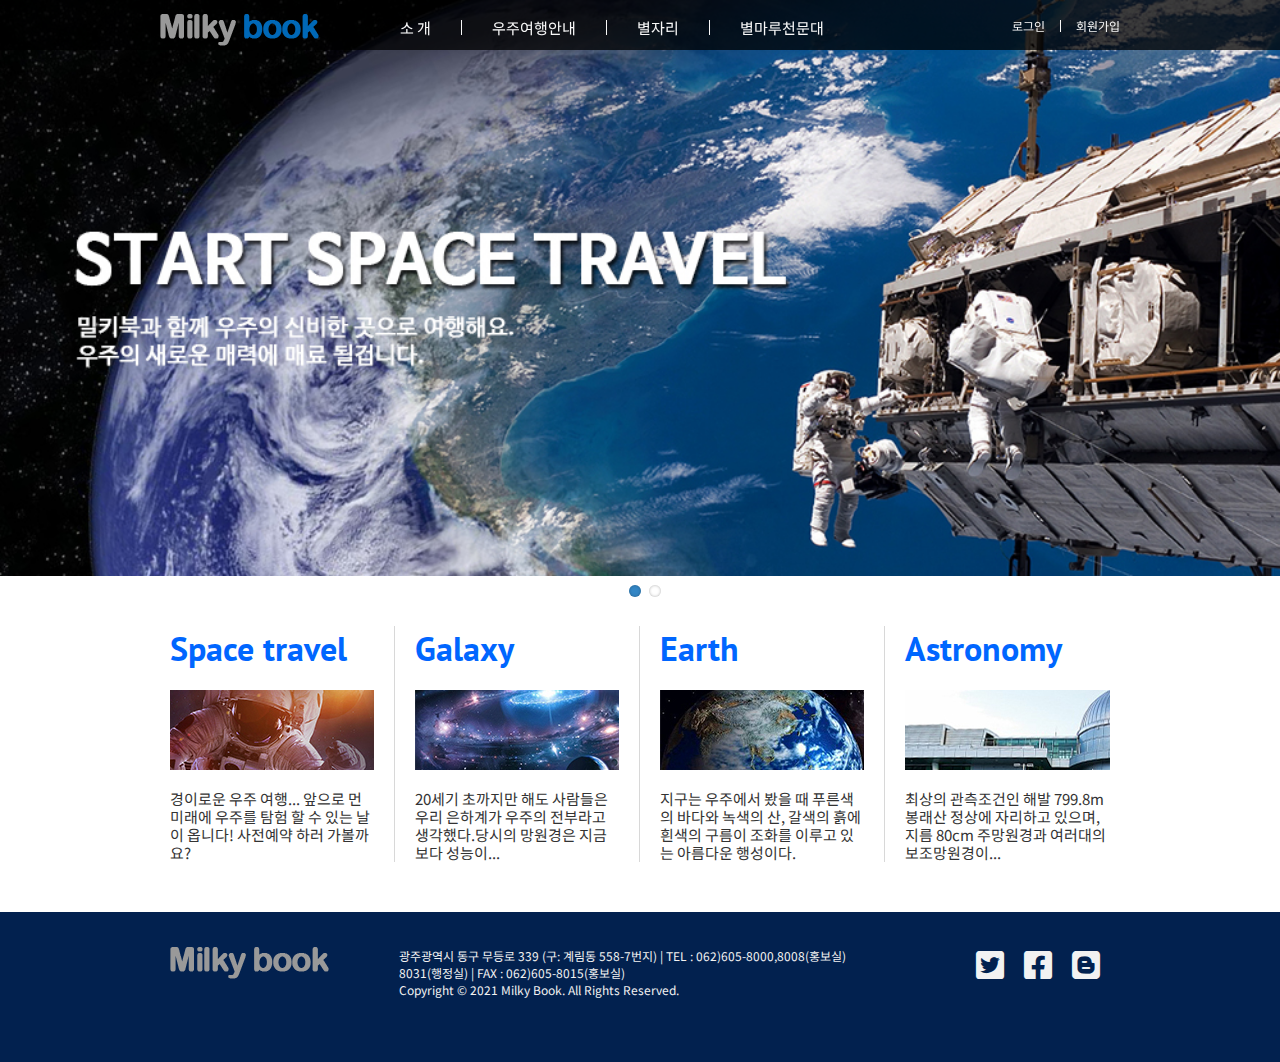
<file: index.html>
<!doctype html>
<html>
<head>
<meta charset="utf-8">
<meta http-equiv="X-UA-Compatible" content="IE=edge">
<meta name="viewport" content="width=device-width, initial-scale=1.0">
<title>Milky Book</title>
<link rel="stylesheet" href="https://cdnjs.cloudflare.com/ajax/libs/font-awesome/5.8.2/css/all.min.css">
<link rel="stylesheet" href="flexSlider/flexslider.css">
<link rel="stylesheet" href="css/reset.css">
<link rel="stylesheet" href="css/common.css">
<link rel="stylesheet" href="css/main.css">
<script src="https://ajax.googleapis.com/ajax/libs/jquery/1.12.4/jquery.min.js"></script>
<script src="flexSlider/jquery.flexslider-min.js"></script>
<script src="js/script.js"></script>
</head>

<body>
	<header>
    	<nav>
        	<a href="index.html" class="logo">
            	<img src="imgs/logo.png" alt="밀기북 로고">
            </a>
            
            <a href="#" id="trigger">
            	<span></span>
                <span></span>
                <span></span>
            </a>
            
            <ul id="mainmenu">
            	<li>
                	<a href="#">소 개</a>
                    <ul class="submenu">
                    	<li><a href="#">회사 소개</a></li>
                        <li><a href="#">회사 연혁</a></li>
                        <li><a href="#">회사 위치</a></li>
                    </ul>
                </li>
                <li>
                	<a href="#">우주여행안내</a>
                    <ul class="submenu">
                    	<li><a href="#">금성 우주여행</a></li>
                        <li><a href="#">화성 우주여행</a></li>
                        <li><a href="#">토성 우주여행</a></li>
                        <li><a href="#">목성 우주여행</a></li>
                    </ul>
                </li>
                <li><a href="#">별자리</a></li>
                <li><a href="#">별마루천문대</a></li>
            </ul>
            
            <ul class="topmenu pc">
            	<li><a href="#">로그인</a></li>
                <li><a href="#">회원가입</a></li>
            </ul>
            <ul class="topmenu mobile">
            	<li><a href="#"><i class="fas fa-sign-in-alt"></i></a></li>
                <li><a href="#"><i class="fas fa-user"></i></a></li>
            </ul>
        </nav>
    </header>    
    
    <div class="flexslider dt">
        <ul class="slides">
            <li><a href="#"><img src="imgs/slide_d1.jpg" alt="우주 여행"></a></li>
            <li><a href="#"><img src="imgs/slide_d2.jpg" alt="천문대 여행"></a></li>
        </ul>
    </div>
    <div class="flexslider tb">
        <ul class="slides">
            <li><a href="#"><img src="imgs/slide_t1.jpg" alt="우주 여행"></a></li>
            <li><a href="#"><img src="imgs/slide_t2.jpg" alt="천문대 여행"></a></li>
        </ul>
    </div>
    <div class="flexslider sm">
        <ul class="slides">
            <li><a href="#"><img src="imgs/slide_s1.jpg" alt="우주 여행"></a></li>
            <li><a href="#"><img src="imgs/slide_s2.jpg" alt="천문대 여행"></a></li>
        </ul>
    </div>
      
	<section>
        <article>
        	<h3>Space travel</h3>
            <a href="#"><div class="bg1"></div></a>
            <p>경이로운 우주 여행...  앞으로 먼 미래에 우주를 탐험 할 수 있는 날이 옵니다! 사전예약 하러 가볼까요?</p>
        </article>
        <article>
        	<h3>Galaxy</h3>
            <a href="#"><div class="bg2"></div></a>
            <p>20세기 초까지만 해도 사람들은 우리 은하계가 우주의 전부라고 생각했다.당시의 망원경은 지금 보다 성능이...</p>
        </article>
        <article>
        	<h3>Earth</h3>
            <a href="#"><div class="bg3"></div></a>
            <p>지구는 우주에서 봤을 때 푸른색의 바다와 녹색의 산, 갈색의 흙에 흰색의 구름이 조화를 이루고 있는 아름다운 행성이다.</p>
        </article>
        <article>
        	<h3>Astronomy</h3>
            <a href="#"><div class="bg4"></div></a>
            <p>최상의 관측조건인 해발 799.8m 봉래산 정상에 자리하고 있으며, 지름 80cm 주망원경과 여러대의 보조망원경이...</p>
        </article>
        <div class="clear"></div>
    </section>
    
    <footer>
    	<div class="ft-wrap">
        	<img src="imgs/ft_logo.png" alt="로고">
            <div class="ft-txt">
            	<p>광주광역시 동구 무등로 339 (구: 계림동 558-7번지) | TEL : 062)605-8000,8008(홍보실) 8031(행정실) | FAX : 062)605-8015(홍보실)</p>
                <p>Copyright &copy; 2021 Milky Book. All Rights Reserved.</p>
            </div>
            <ul class="ft-sns">
            	<li><a href="#"><i class="fab fa-twitter-square"></i></a></li>
                <li><a href="#"><i class="fab fa-facebook-square"></i></a></li>
                <li><a href="#"><i class="fab fa-blogger"></i></a></li>
            </ul>
        </div>
    </footer>
</body>
</html>
</file>
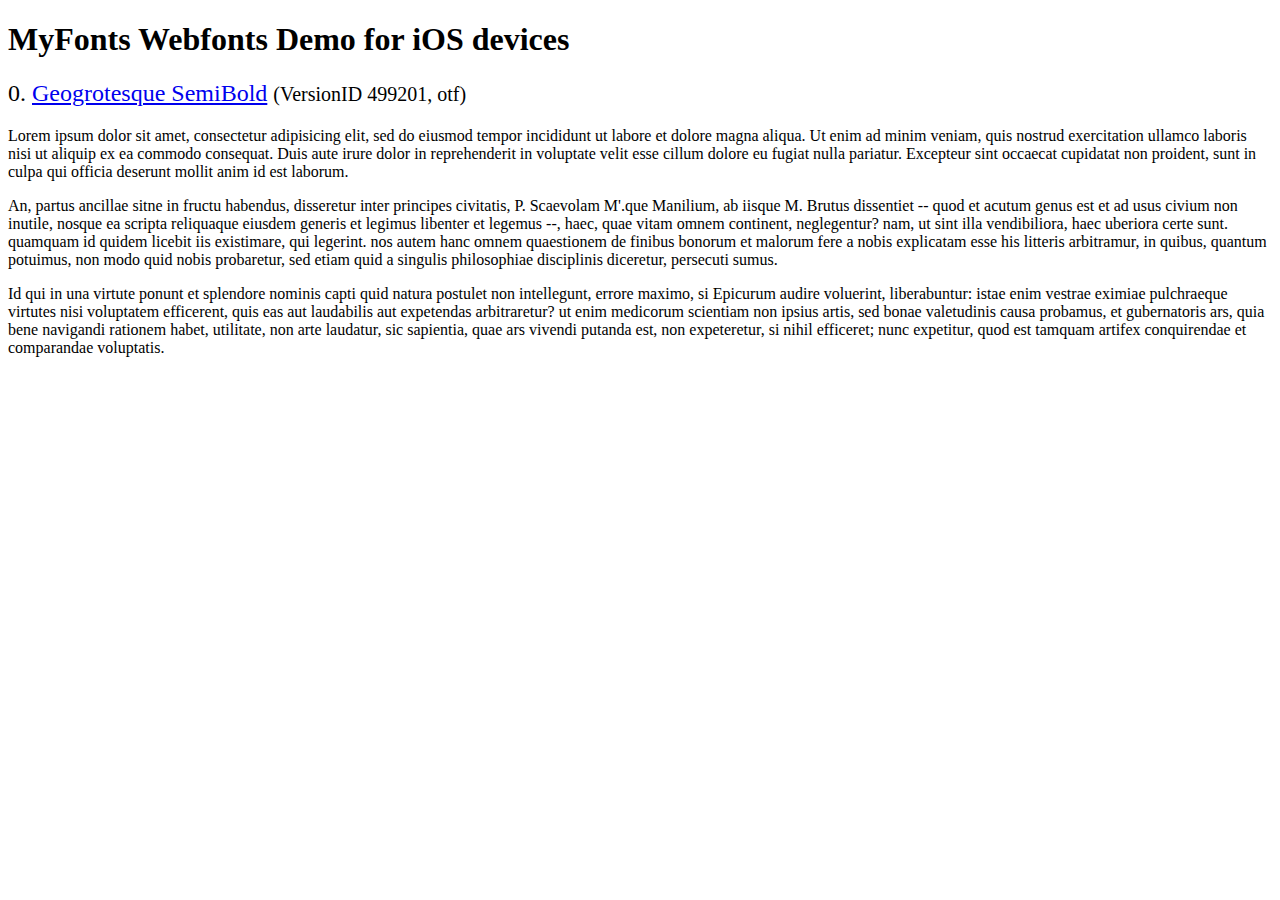
<file: flexSlider/demo/fonts/webfonts/geo-semibold/svg/index.html>
<!DOCTYPE html>
<html>
<head>
<title>MyFonts Webfonts Demo for iOS devices</title>
<meta http-equiv="content-type" content="text/html; charset=utf-8" />

<style type="text/css" media="all">

	h2 {
		 font-weight:normal;
	}

		
	@font-face {
		font-family:"Geogrotesque-SemiBold";
		src:url("style_169898.svg#Geogrotesque-SemiBold") format("svg");
	}
	
	.webfont_0 {
		font-family: Geogrotesque-SemiBold;
	}
		
</style>

</head>

<body>

<h1>MyFonts Webfonts Demo for iOS devices</h1>


<h2>0. <span class='webfont_0'><a href='http://new.myfonts.com/search/style::169898/'>Geogrotesque SemiBold</a></span>
<small>(VersionID 499201, otf)</small>
</h2>

<p class='webfont_0'>Lorem ipsum dolor sit amet, consectetur adipisicing elit, sed do eiusmod tempor incididunt ut labore et dolore magna aliqua. Ut enim ad minim veniam, quis nostrud exercitation ullamco laboris nisi ut aliquip ex ea commodo consequat. Duis aute irure dolor in reprehenderit in voluptate velit esse cillum dolore eu fugiat nulla pariatur. Excepteur sint occaecat cupidatat non proident, sunt in culpa qui officia deserunt mollit anim id est laborum.</p>

<p class='webfont_0'>An, partus ancillae sitne in fructu habendus, disseretur inter principes civitatis, P. Scaevolam M'.que Manilium, ab iisque M. Brutus dissentiet -- quod et acutum genus est et ad usus civium non inutile, nosque ea scripta reliquaque eiusdem generis et legimus libenter et legemus --, haec, quae vitam omnem continent, neglegentur? nam, ut sint illa vendibiliora, haec uberiora certe sunt. quamquam id quidem licebit iis existimare, qui legerint. nos autem hanc omnem quaestionem de finibus bonorum et malorum fere a nobis explicatam esse his litteris arbitramur, in quibus, quantum potuimus, non modo quid nobis probaretur, sed etiam quid a singulis philosophiae disciplinis diceretur, persecuti sumus.</p>

<p class='webfont_0'>Id qui in una virtute ponunt et splendore nominis capti quid natura postulet non intellegunt, errore maximo, si Epicurum audire voluerint, liberabuntur: istae enim vestrae eximiae pulchraeque virtutes nisi voluptatem efficerent, quis eas aut laudabilis aut expetendas arbitraretur? ut enim medicorum scientiam non ipsius artis, sed bonae valetudinis causa probamus, et gubernatoris ars, quia bene navigandi rationem habet, utilitate, non arte laudatur, sic sapientia, quae ars vivendi putanda est, non expeteretur, si nihil efficeret; nunc expetitur, quod est tamquam artifex conquirendae et comparandae voluptatis.</p>




</body>
</html>
</file>
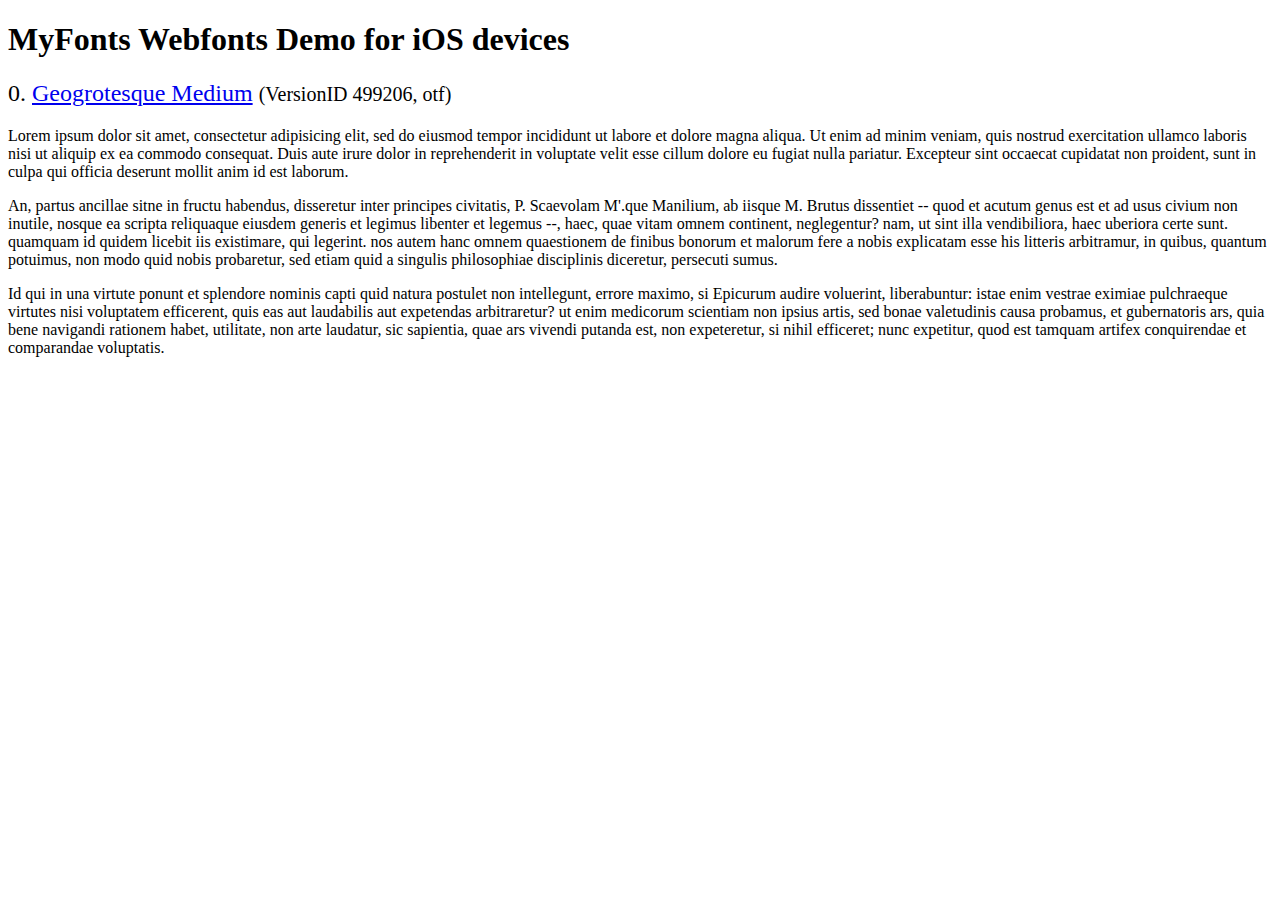
<file: flexSlider/demo/fonts/webfonts/geo-medium/svg/svg_test.html>
<!DOCTYPE html>
<html>
<head>
<title>MyFonts Webfonts Demo for iOS devices</title>
<meta http-equiv="content-type" content="text/html; charset=utf-8" />

<style type="text/css" media="all">

	h2 {
		 font-weight:normal;
	}

		
	@font-face {
		font-family:"Geogrotesque-Medium";
		src:url("1110FC_0.svg#Geogrotesque-Medium") format("svg");
	}
	
	.webfont_0 {
		font-family: Geogrotesque-Medium;
	}
		
</style>

</head>

<body>

<h1>MyFonts Webfonts Demo for iOS devices</h1>


<h2>0. <span class='webfont_0'><a href='http://new.myfonts.com/search/style::169904/'>Geogrotesque Medium</a></span>
<small>(VersionID 499206, otf)</small>
</h2>

<p class='webfont_0'>Lorem ipsum dolor sit amet, consectetur adipisicing elit, sed do eiusmod tempor incididunt ut labore et dolore magna aliqua. Ut enim ad minim veniam, quis nostrud exercitation ullamco laboris nisi ut aliquip ex ea commodo consequat. Duis aute irure dolor in reprehenderit in voluptate velit esse cillum dolore eu fugiat nulla pariatur. Excepteur sint occaecat cupidatat non proident, sunt in culpa qui officia deserunt mollit anim id est laborum.</p>

<p class='webfont_0'>An, partus ancillae sitne in fructu habendus, disseretur inter principes civitatis, P. Scaevolam M'.que Manilium, ab iisque M. Brutus dissentiet -- quod et acutum genus est et ad usus civium non inutile, nosque ea scripta reliquaque eiusdem generis et legimus libenter et legemus --, haec, quae vitam omnem continent, neglegentur? nam, ut sint illa vendibiliora, haec uberiora certe sunt. quamquam id quidem licebit iis existimare, qui legerint. nos autem hanc omnem quaestionem de finibus bonorum et malorum fere a nobis explicatam esse his litteris arbitramur, in quibus, quantum potuimus, non modo quid nobis probaretur, sed etiam quid a singulis philosophiae disciplinis diceretur, persecuti sumus.</p>

<p class='webfont_0'>Id qui in una virtute ponunt et splendore nominis capti quid natura postulet non intellegunt, errore maximo, si Epicurum audire voluerint, liberabuntur: istae enim vestrae eximiae pulchraeque virtutes nisi voluptatem efficerent, quis eas aut laudabilis aut expetendas arbitraretur? ut enim medicorum scientiam non ipsius artis, sed bonae valetudinis causa probamus, et gubernatoris ars, quia bene navigandi rationem habet, utilitate, non arte laudatur, sic sapientia, quae ars vivendi putanda est, non expeteretur, si nihil efficeret; nunc expetitur, quod est tamquam artifex conquirendae et comparandae voluptatis.</p>




</body>
</html>
</file>
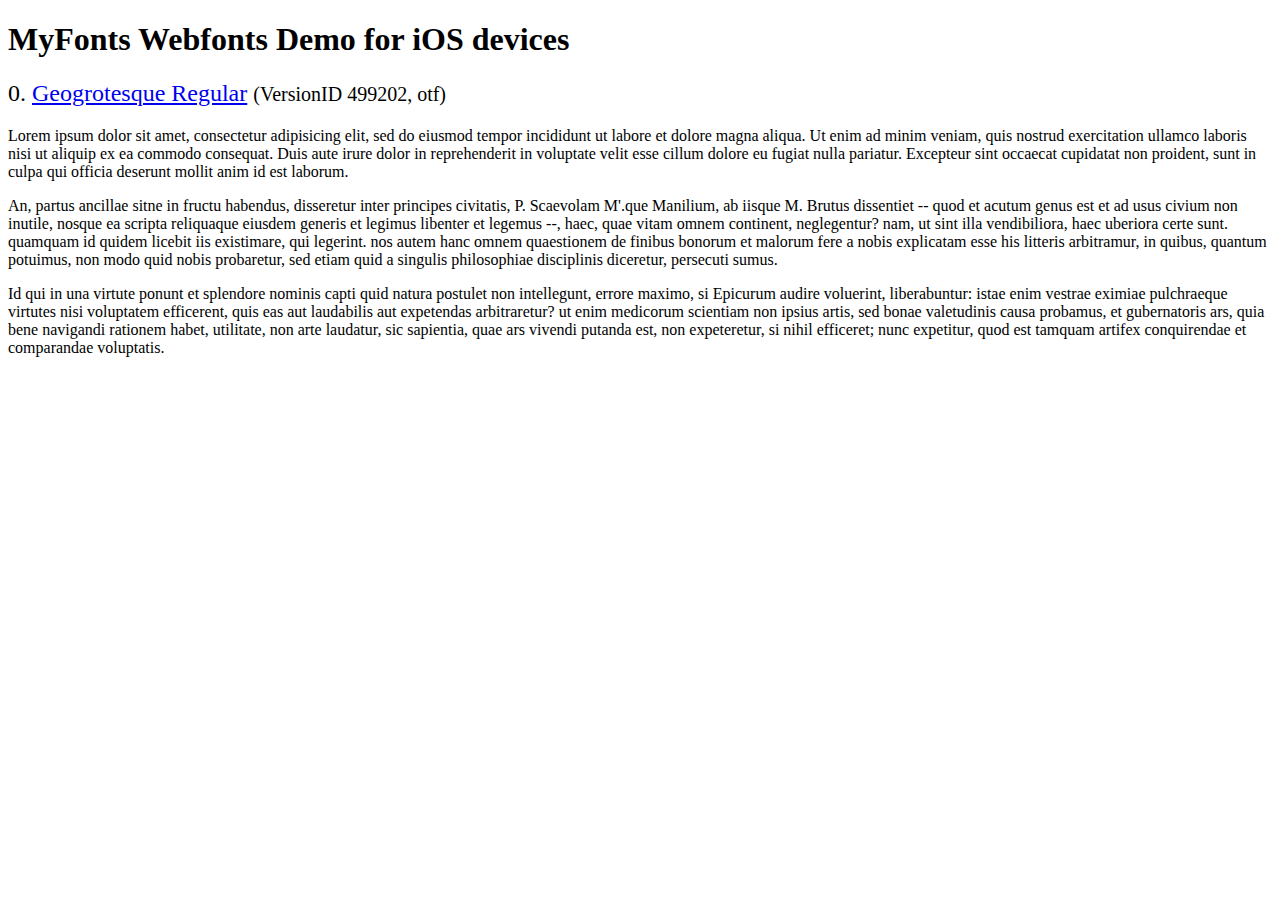
<file: flexSlider/demo/fonts/webfonts/geo-regular/svg/svg_test.html>
<!DOCTYPE html>
<html>
<head>
<title>MyFonts Webfonts Demo for iOS devices</title>
<meta http-equiv="content-type" content="text/html; charset=utf-8" />

<style type="text/css" media="all">

	h2 {
		 font-weight:normal;
	}

		
	@font-face {
		font-family:"Geogrotesque-Regular";
		src:url("11014B_0.svg#Geogrotesque-Regular") format("svg");
	}
	
	.webfont_0 {
		font-family: Geogrotesque-Regular;
	}
		
</style>

</head>

<body>

<h1>MyFonts Webfonts Demo for iOS devices</h1>


<h2>0. <span class='webfont_0'><a href='http://new.myfonts.com/search/style::169901/'>Geogrotesque Regular</a></span>
<small>(VersionID 499202, otf)</small>
</h2>

<p class='webfont_0'>Lorem ipsum dolor sit amet, consectetur adipisicing elit, sed do eiusmod tempor incididunt ut labore et dolore magna aliqua. Ut enim ad minim veniam, quis nostrud exercitation ullamco laboris nisi ut aliquip ex ea commodo consequat. Duis aute irure dolor in reprehenderit in voluptate velit esse cillum dolore eu fugiat nulla pariatur. Excepteur sint occaecat cupidatat non proident, sunt in culpa qui officia deserunt mollit anim id est laborum.</p>

<p class='webfont_0'>An, partus ancillae sitne in fructu habendus, disseretur inter principes civitatis, P. Scaevolam M'.que Manilium, ab iisque M. Brutus dissentiet -- quod et acutum genus est et ad usus civium non inutile, nosque ea scripta reliquaque eiusdem generis et legimus libenter et legemus --, haec, quae vitam omnem continent, neglegentur? nam, ut sint illa vendibiliora, haec uberiora certe sunt. quamquam id quidem licebit iis existimare, qui legerint. nos autem hanc omnem quaestionem de finibus bonorum et malorum fere a nobis explicatam esse his litteris arbitramur, in quibus, quantum potuimus, non modo quid nobis probaretur, sed etiam quid a singulis philosophiae disciplinis diceretur, persecuti sumus.</p>

<p class='webfont_0'>Id qui in una virtute ponunt et splendore nominis capti quid natura postulet non intellegunt, errore maximo, si Epicurum audire voluerint, liberabuntur: istae enim vestrae eximiae pulchraeque virtutes nisi voluptatem efficerent, quis eas aut laudabilis aut expetendas arbitraretur? ut enim medicorum scientiam non ipsius artis, sed bonae valetudinis causa probamus, et gubernatoris ars, quia bene navigandi rationem habet, utilitate, non arte laudatur, sic sapientia, quae ars vivendi putanda est, non expeteretur, si nihil efficeret; nunc expetitur, quod est tamquam artifex conquirendae et comparandae voluptatis.</p>




</body>
</html>
</file>
<file: flexSlider/flexslider.css>
/*====================================================================================================================
 * FONT-FACE
 * ====================================================================================================================*/
@font-face {
  font-family: 'flexslider-icon';
  src: url('fonts/flexslider-icon.eot');
  src: url('fonts/flexslider-icon.eot?#iefix') format('embedded-opentype'), url('fonts/flexslider-icon.woff') format('woff'), url('fonts/flexslider-icon.ttf') format('truetype'), url('fonts/flexslider-icon.svg#flexslider-icon') format('svg');
  font-weight: normal;
  font-style: normal;
}
/* ====================================================================================================================
 * RESETS
 * ====================================================================================================================*/
.flex-container a:hover, .flex-slider a:hover { outline: none; }
.slides,
.slides > li,
.flex-control-nav,
.flex-direction-nav { margin:0; padding:0; list-style:none; }
.flex-pauseplay span { text-transform: capitalize; }
/* ====================================================================================================================
 * BASE STYLES
 * ====================================================================================================================*/
.flexslider .slides img { display:block; width:100%; }
.flexslider .slides:after {
  content:"\0020";
  display:block;
  clear:both;
  visibility:hidden;
  line-height:0;
  height:0;
}
html[xmlns] .flexslider .slides { display: block; }
* html .flexslider .slides { height: 1%; }
.no-js .flexslider .slides > li:first-child { display: block; }
/* ====================================================================================================================
 * DEFAULT THEME
 * ====================================================================================================================*/
.flexslider {  
  position:relative; margint:0; padding:0; zoom:1;
  background: #fff;
}
.flexslider .slides { zoom:1; }
.flexslider .slides img { width:100%; height: auto; margin:0; padding:0; }
.flex-viewport {
  max-height: 2000px;
  -webkit-transition: all 1s ease;
  -moz-transition: all 1s ease;
  -ms-transition: all 1s ease;
  -o-transition: all 1s ease;
  transition: all 1s ease;
}
.loading .flex-viewport { max-height: 300px; }
.carousel li { margin-right:5px; }
.flex-direction-nav { *height: 0; }

/*///// Previous, Next Button /////*/
.flex-direction-nav a {  
  display:block; position:absolute; top:50%; width:40px; height:40px; margin-top:-20px;
  overflow: hidden;
  opacity: 0;
  cursor: pointer;
  color: rgba(0, 0, 0, 0.8);
  text-decoration:none;
  text-shadow: 1px 1px 0 rgba(255, 255, 255, 0.3);
  -webkit-transition: all 0.3s ease-in-out;
  -moz-transition: all 0.3s ease-in-out;
  -ms-transition: all 0.3s ease-in-out;
  -o-transition: all 0.3s ease-in-out;
  transition: all 0.3s ease-in-out;
  z-index:10;
}
.flex-direction-nav a:before {
	font-family: "flexslider-icon";
	font-size:34px;
 	display: inline-block;
  	content: '\f001';
  	color: rgba(0, 0, 0, 0.8);
  	text-shadow: 1px 1px 0 rgba(255, 255, 255, 0.3);
}
.flex-direction-nav a.flex-next:before { content:'\f002'; }
.flex-direction-nav .flex-prev { left:80px; }
.flex-direction-nav .flex-next { right:80px; text-align:right; }
.flexslider:hover .flex-direction-nav .flex-prev { opacity:0.7; left:30px; }
.flexslider:hover .flex-direction-nav .flex-prev:hover { opacity:1; }
.flexslider:hover .flex-direction-nav .flex-next { opacity:0.7; right:30px; }
.flexslider:hover .flex-direction-nav .flex-next:hover { opacity:1; }
.flex-direction-nav .flex-disabled {
  opacity: 0!important;
  filter: alpha(opacity=0);
  cursor: default;
  z-index: -1;
}
.flex-pauseplay a {
  display: block;
  width: 20px;
  height: 20px;
  position: absolute;
  bottom: 5px;
  left: 10px;
  opacity: 0.8;
  z-index: 10;
  overflow: hidden;
  cursor: pointer;
  color: #000;
}
.flex-pauseplay a:before {
  font-family: "flexslider-icon";
  font-size: 20px;
  display: inline-block;
  content: '\f004';
}
.flex-pauseplay a:hover {
  opacity: 1;
}
.flex-pauseplay a.flex-play:before {
  content: '\f003';
}

/*///// 컨트롤 블릿 /////*/
.flex-control-nav {
  width:auto;
  position: absolute; left:50%; bottom:-30px;
  margin-left:-15px;
  text-align: center;
}
.flex-control-nav li {
  margin: 0 4px;
  display: inline-block;
  zoom: 1;
  *display: inline;
}
.flex-control-paging li a {
  width: 12px;
  height: 12px;
  display: block;
  background: #666;
  background: rgba(255, 255, 255, 0.6);
  cursor: pointer;
  text-indent: -9999px;
  -webkit-box-shadow: inset 0 0 3px rgba(0, 0, 0, 0.3);
  -moz-box-shadow: inset 0 0 3px rgba(0, 0, 0, 0.3);
  -o-box-shadow: inset 0 0 3px rgba(0, 0, 0, 0.3);
  box-shadow: inset 0 0 3px rgba(0, 0, 0, 0.3);
  -webkit-border-radius: 20px;
  -moz-border-radius: 20px;
  border-radius: 20px;  
}
.flex-control-paging li a:hover {
  background: #333;
  background: rgba(0, 0, 0, 0.6);
}
.flex-control-paging li a.flex-active {
  background: #000;
  background: rgba(0, 104, 183, 0.8);
  cursor: default;
}
.flex-control-thumbs {
  margin: 5px 0 0;
  position: static;
  overflow: hidden;
}
.flex-control-thumbs li {
  width: 25%;
  float: left;
  margin: 0;
}
.flex-control-thumbs img {
  width: 100%;
  height: auto;
  display: block;
  opacity: .7;
  cursor: pointer;
  -moz-user-select: none;
  -webkit-transition: all 1s ease;
  -moz-transition: all 1s ease;
  -ms-transition: all 1s ease;
  -o-transition: all 1s ease;
  transition: all 1s ease;
}
.flex-control-thumbs img:hover {
  opacity: 1;
}
.flex-control-thumbs .flex-active {
  opacity: 1;
  cursor: default;
}
/* ====================================================================================================================
 * RESPONSIVE
 * ====================================================================================================================*/
@media screen and (max-width: 860px) {
  .flex-direction-nav .flex-prev {
    opacity: 1;
    left: 10px;
  }
  .flex-direction-nav .flex-next {
    opacity: 1;
    right: 10px;
  }
}
</file>
<file: css/common.css>
@charset "utf-8";

header { z-index:99; }

@media screen and (min-width:1350px) {
	/*///// header /////*/
	#trigger, .mobile { display:none; }
	
	header {
		position:fixed; width:100%; height:50px;
		background:rgba(0,0,0,0.75);
	}
	nav { width:1300px; margin:0 auto; padding:0 30px; }
	nav .logo { float:left; width:160px; height:50px; margin-right:80px; }
	nav #mainmenu { float:left; }
	nav .topmenu { float:right; }
	nav a { color:#f8f8f8; }
	
	
	
	#mainmenu > li  { position:relative; height:50px; padding-top:20px; }
	#mainmenu > li > a {
		padding:0 30px; line-height:15px;
		border-right:1px solid #f8f8f8;
	}
	#mainmenu > li > a:hover { color:#e9165c; }
	#mainmenu > li:last-child > a { border:0; }
	#mainmenu > li:first-child > .submenu a { width:93px; }
	#mainmenu > li:nth-child(2) > .submenu a { width:145px; }
	.submenu { display:none; position:absolute; top:50px; }
	.submenu a {
		height:40px; text-align:center; line-height:39px;
		background:rgba(0,100,180,0.75);
	}
	.submenu a:hover { background:rgba(130,10,50,0.75); }
	.submenu li:last-child a {
		border-bottom-left-radius:5px; border-bottom-right-radius:5px;
	}
	.topmenu li { padding:20px 0 5px; }
	.topmenu a {
		padding:0 15px; font-size:12px; line-height:12px;
		border-right:1px solid #f8f8f8;	
	}
	.topmenu li:last-child a { padding-right:0; border:0; }
	.topmenu a:hover { color:#d8d8d8; }
	
	
	
	/*///// footer /////*/
	footer { height:150px; padding-top:35px; background:#02214f; }
	.ft-wrap { width:1240px; margin:0 auto; }
	.ft-wrap img, .ft-wrap .ft-txt { float:left; }
	.ft-wrap .ft-txt { margin-left:100px; font-size:12px; color:#f2f2f2; }
	.ft-wrap .ft-sns { float:right; margin-top:-7px; }
	.ft-sns a { padding:0 15px; font-size:32px; color:#f2f2f2; }
	.ft-sns a:hover { color:#06f; }
}

@media screen and (min-width:1050px) and (max-width:1349px) {
	/*///// header /////*/
	#trigger, .mobile { display:none; }
	
	header {
		position:fixed; width:100%; height:50px;
		background:rgba(0,0,0,0.75);
	}
	nav { width:1000px; margin:0 auto; padding:0 20px; }
	nav .logo { float:left; width:160px; height:50px; margin-right:50px; }
	nav #mainmenu { float:left; }
	nav .topmenu { float:right; }
	nav a { color:#f8f8f8; }
	
	
	
	#mainmenu > li  { position:relative; height:50px; padding-top:20px; }
	#mainmenu > li > a {
		padding:0 30px; line-height:15px;
		border-right:1px solid #f8f8f8;
	}
	#mainmenu > li > a:hover { color:#e9165c; }
	#mainmenu > li:last-child > a { border:0; }
	#mainmenu > li:first-child > .submenu a { width:93px; }
	#mainmenu > li:nth-child(2) > .submenu a { width:145px; }
	.submenu { display:none; position:absolute; top:50px; }
	.submenu a {
		height:40px; text-align:center; line-height:39px;
		background:rgba(0,100,180,0.75);
	}
	.submenu a:hover { background:rgba(130,10,50,0.75); }
	.submenu li:last-child a {
		border-bottom-left-radius:5px; border-bottom-right-radius:5px;
	}
	.topmenu li { padding:20px 0 5px; }
	.topmenu a {
		padding:0 15px; font-size:12px; line-height:12px;
		border-right:1px solid #f8f8f8;	
	}
	.topmenu li:last-child a { padding-right:0; border:0; }
	.topmenu a:hover { color:#d8d8d8; }
	
	
	
	/*///// footer /////*/
	footer { height:150px; padding-top:35px; background:#02214f; }
	.ft-wrap { width:940px; margin:0 auto; }
	.ft-wrap img, .ft-wrap .ft-txt { float:left; }
	.ft-wrap .ft-txt {
		width:480px; margin-left:70px;
		font-size:12px; color:#f2f2f2;
	}
	.ft-wrap .ft-sns { float:right; margin-top:-7px; }
	.ft-sns a { padding:0 10px; font-size:32px; color:#f2f2f2; }
	.ft-sns a:hover { color:#06f; }
}

@media screen and (min-width:660px) and (max-width:1049px) {
	/*///// header /////*/
	.pc { display:none; }
	
	header {
		position:fixed; width:100%; height:50px;
		background:#f4f4f4; border-bottom:1px solid #d8d8d8;
	}
	nav { width:100%; }
	nav .logo {
		position:absolute; left:50%; width:160px; height:50px;
		margin-left:-80px;
	}
	nav #trigger {
		position:absolute; left:15px; top:16px;
		width:35px; height:22px;
	}
	nav #mainmenu {
		position:absolute; left:-1100px; top:50px; width:100%; height:100vh;
		background:rgba(0,45,70,1); opacity:0;
		transition:all 0.4s ease-in;
	}
	nav .topmenu { position:absolute; right:10px; top:0; }
	
	
	
	#trigger span {
		position:absolute; left:0; height:3px;
		background:#0068b7;
		transition:all 0.4s ease-in;
	}
	#trigger span:nth-child(1) { top:0; width:100%; }
	#trigger span:nth-child(2) { top:10px; width:80%; }
	#trigger span:nth-child(3) { bottom:0; width:60%; }
	#mainmenu li  { float:none; }
	#mainmenu > li > a {
		padding:30px 0;
		font-size:24px; color:#f8f8f8; text-align:center;
	}
	#mainmenu > li:first-child > a { padding-top:120px; }
	.submenu {
		display:none; padding:15px 0;
		background:rgba(0,35,65,0.75);
	}
	.submenu a {
		padding:15px 0;
		font-size:20px; color:#f2f2f2; text-align:center;
		background:rgba(0,35,65,0.75);
	}
	.topmenu a { padding:8px 10px; font-size:24px; color:#333; }	
	
	
	
	/*///// #trigger.active /////*/
	#trigger.active span:nth-child(1) { width:80%; transform:translateY(9.5px) rotate(-45deg); }
	#trigger.active span:nth-child(2) { opacity:0; }
	#trigger.active span:nth-child(3) { width:80%; transform:translateY(-9.5px) rotate(45deg); }
	/*///// #mainmenu.active /////*/
	#mainmenu.active { left:0; opacity:1; }
	
	
	
	/*///// footer /////*/
	footer {
		position:relative; height:260px; margin-top:70px; padding:40px 20px;
		text-align:center; background:#02214f;
	}	
	.ft-txt { width:525px; margin:20px auto; font-size:12px; color:#f2f2f2; }
	.ft-sns { position:absolute; left:50%; transform:translateX(-50%); }
	.ft-sns a { padding:0 15px; font-size:32px; color:#f2f2f2; }
	.ft-sns a:hover { color:#06f; }
}

@media screen and (max-width:659px) {
	/*///// header /////*/
	.pc { display:none; }
	
	header {
		position:fixed; width:100%; height:50px;
		background:#f4f4f4; border-bottom:1px solid #d8d8d8;
	}
	nav { width:100%; }
	nav .logo { position:absolute; left:10px; width:160px; height:50px; }
	nav #trigger {
		position:absolute; left:180px; top:16px;
		width:35px; height:22px;
	}
	nav #mainmenu {
		position:absolute; left:-1100px; top:50px; width:100%; height:100vh;
		background:rgba(0,45,70,1); opacity:0;
		transition:all 0.4s ease-in;
	}
	nav .topmenu { position:absolute; right:10px; top:0; }
	
	
	
	#trigger span {
		position:absolute; left:0; height:3px;
		background:#0068b7;
		transition:all 0.4s ease-in;
	}
	#trigger span:nth-child(1) { top:0; width:100%; }
	#trigger span:nth-child(2) { top:10px; width:80%; }
	#trigger span:nth-child(3) { bottom:0; width:60%; }
	#mainmenu li  { float:none; }
	#mainmenu > li > a {
		padding:20px 0;
		font-size:24px; color:#f8f8f8; text-align:center;
	}
	#mainmenu > li:first-child > a { padding-top:80px; }
	.submenu {
		display:none; padding:10px 0;
		background:rgba(0,35,65,0.75);
	}
	.submenu a {
		padding:10px 0;
		font-size:20px; color:#f2f2f2; text-align:center;
		background:rgba(0,35,65,0.75);
	}
	.topmenu a { padding:8px 10px; font-size:24px; color:#333; }	
	
	
	
	/*///// #trigger.active /////*/
	#trigger.active span:nth-child(1) { width:80%; transform:translateY(9.5px) rotate(-45deg); }
	#trigger.active span:nth-child(2) { opacity:0; }
	#trigger.active span:nth-child(3) { width:80%; transform:translateY(-9.5px) rotate(45deg); }
	/*///// #mainmenu.active /////*/
	#mainmenu.active { left:0; opacity:1; }
	
	
	
	/*///// footer /////*/
	footer {
		position:relative; height:280px; margin-top:50px; padding:35px 10px;
		text-align:center; background:#02214f;
	}	
	.ft-txt { width:270px; margin:20px auto; font-size:12px; color:#f2f2f2; }
	.ft-sns { position:absolute; left:50%; transform:translateX(-50%); }
	.ft-sns a { padding:0 10px; font-size:32px; color:#f2f2f2; }
	.ft-sns a:hover { color:#06f; }
}
</file>
<file: css/main.css>
@charset "utf-8";

@media screen and (min-width:1350px) {
	.tb, .sm { display:none; }
	
	section {
		display:flex;
		justify-content:space-between;
		width:1300px; margin:0 auto; padding:50px 0;
	}
	article {
		width:25%; padding:0 30px;
		border-right:1px solid #d8d8d8;
	}
	article:nth-child(4) { border:0; }
	article h3 { font-size:34px; color:#06f; }
	article div { width:100%; height:80px; margin-top:20px; }
	article .bg1 { background:url(../imgs/mc_d1.jpg) }
	article .bg2 { background:url(../imgs/mc_d2.jpg) }
	article .bg3 { background:url(../imgs/mc_d3.jpg) }
	article .bg4 { background:url(../imgs/mc_d4.jpg) }
	article p { margin-top:20px; line-height:18px; }
}

@media screen and (min-width:1050px) and (max-width:1349px) {
	.dt, .sm { display:none; }
	
	section {
		display:flex;
		justify-content:space-between;
		width:980px; margin:0 auto; padding:50px 0;
	}
	article {
		width:25%; padding:0 20px;
		border-right:1px solid #d8d8d8;
	}
	article:nth-child(4) { border:0; }
	article h3 { font-size:34px; color:#06f; }
	article div { width:100%; height:80px; margin-top:20px; }
	article .bg1 { background:url(../imgs/mc_d1.jpg) }
	article .bg2 { background:url(../imgs/mc_d2.jpg) }
	article .bg3 { background:url(../imgs/mc_d3.jpg) }
	article .bg4 { background:url(../imgs/mc_d4.jpg) }
	article p { margin-top:20px; line-height:18px; }
}

@media screen and (min-width:660px) and (max-width:1049px) {
	.dt, .sm { display:none; }
	.tb { padding-top:50px; }
	
	section { width:100%; margin:0 auto; }
	article {
		float:left; width:50%;
		margin-top:50px; padding:0 20px;
	}	
	article h3 { font-size:30px; color:#06f; }
	article div { width:100%; height:100px; margin-top:15px; }
	article .bg1 { background:url(../imgs/mc_t1.jpg) }
	article .bg2 { background:url(../imgs/mc_t2.jpg) }
	article .bg3 { background:url(../imgs/mc_t3.jpg) }
	article .bg4 { background:url(../imgs/mc_t4.jpg) }
	article p { margin-top:15px; line-height:18px; }
}

@media screen and (max-width:659px) {
	.dt, .tb { display:none; }
	.sm { padding-top:50px; }
	
	section { width:100%; margin:0 auto; }
	article {
		float:left; width:100%;
		margin-top:30px; padding:0 20px;
	}	
	article h3 { font-size:30px; color:#06f; }
	article div { width:100%; height:100px; margin-top:15px; }
	article .bg1 { background:url(../imgs/mc_s1.jpg) }
	article .bg2 { background:url(../imgs/mc_s2.jpg) }
	article .bg3 { background:url(../imgs/mc_s3.jpg) }
	article .bg4 { background:url(../imgs/mc_s4.jpg) }
	article p { margin-top:15px; line-height:18px; }
}
</file>
